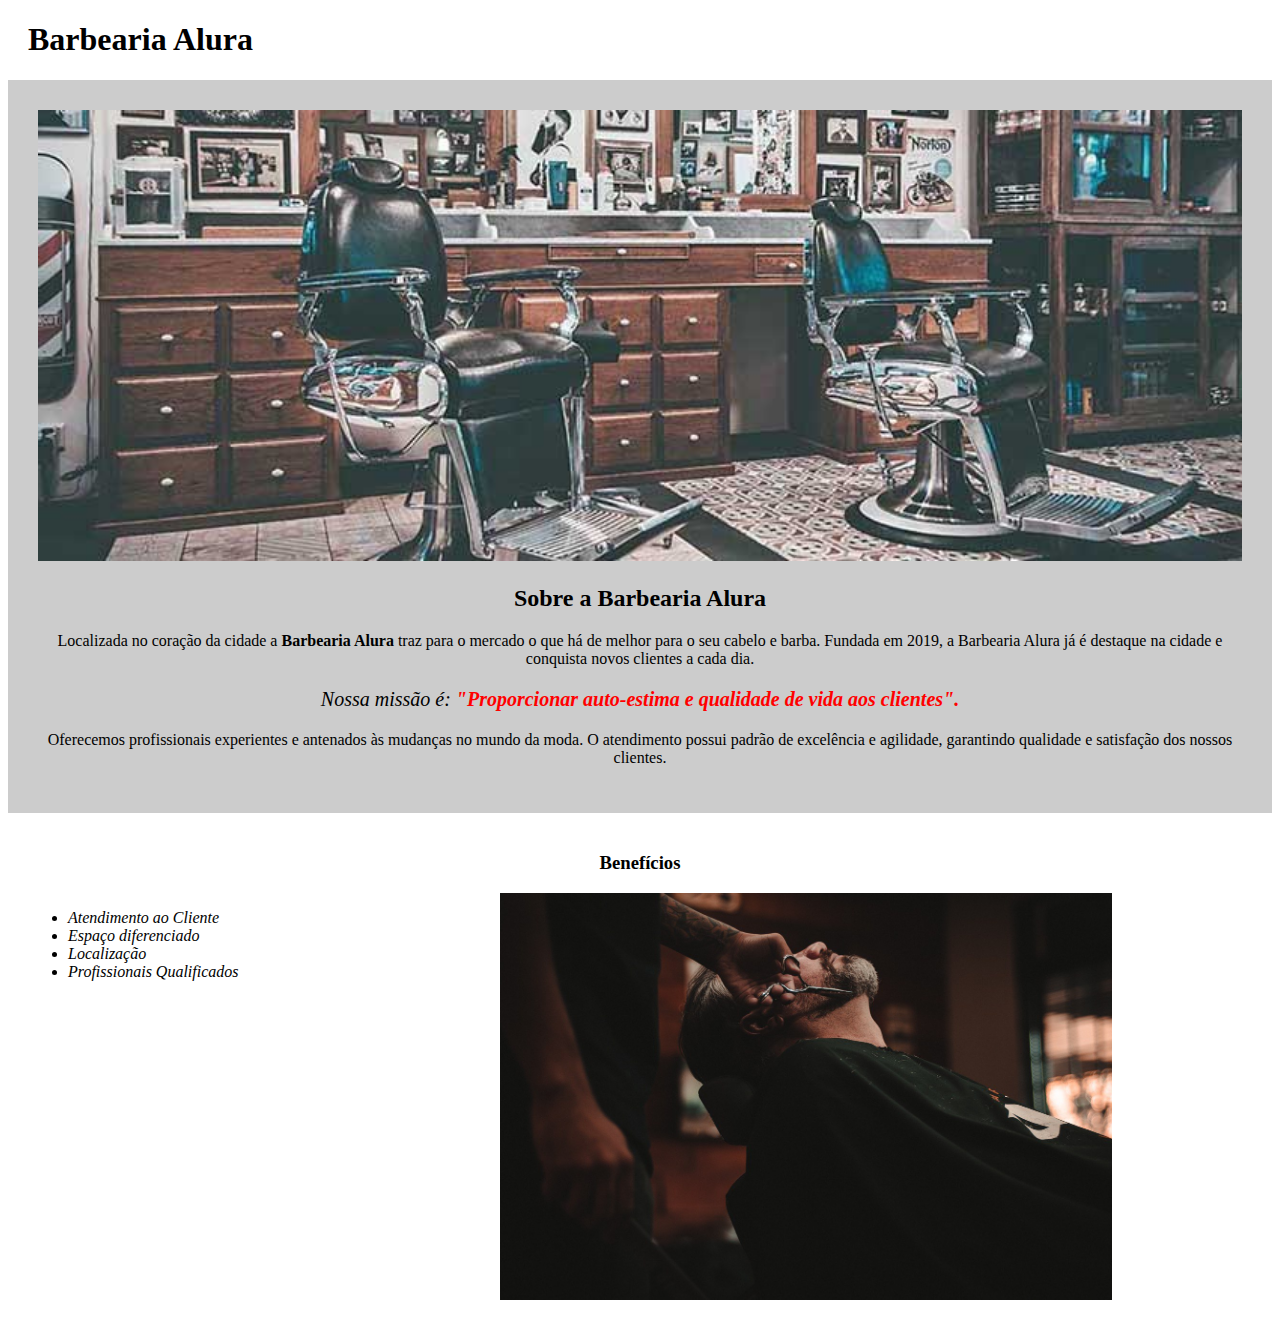
<file: index.html>
<!DOCTYPE html>
<html lang="pt-br">
<head>
    <meta charset="UTF-8">
    <meta http-equiv="X-UA-Compatible" content="IE=edge">
    <meta name="viewport" content="width=device-width, initial-scale=1.0">
    <title>Barbearia Alura</title>
    <link rel="stylesheet" href="style-home.css">
</head>
<body>
    <header>
        <h1>Barbearia Alura</h1>
       
    </header>
    <div class="principal">
        <img id="banner" src="banner/banner.jpg" alt="">
        <h2>Sobre a Barbearia Alura</h2>
        <p>Localizada no coração da cidade a <strong>Barbearia Alura</strong> traz para o mercado o que há de melhor para o seu cabelo e barba. Fundada em 2019, a Barbearia Alura já é destaque na cidade e conquista novos clientes a cada dia.</p>
        <p id="missao"><em>Nossa missão é: <strong>"Proporcionar auto-estima e qualidade de vida aos clientes".</strong></em></p>
        <p>Oferecemos profissionais experientes e antenados às mudanças no mundo da moda. O atendimento possui padrão de excelência e agilidade, garantindo qualidade e satisfação dos nossos clientes.</p>
    </div>

    <div class="beneficios">
        <h3>Benefícios</h3>

        <ul>
            <li class="itens">Atendimento ao Cliente</li>
            <li class="itens">Espaço diferenciado</li>
            <li class="itens">Localização</li>
            <li class="itens">Profissionais Qualificados</li>
           
        </ul>
        <img src="beneficios/beneficios.jpg" alt="" class="imagembeneficio">
    </div>
</body>
</html>
</file>
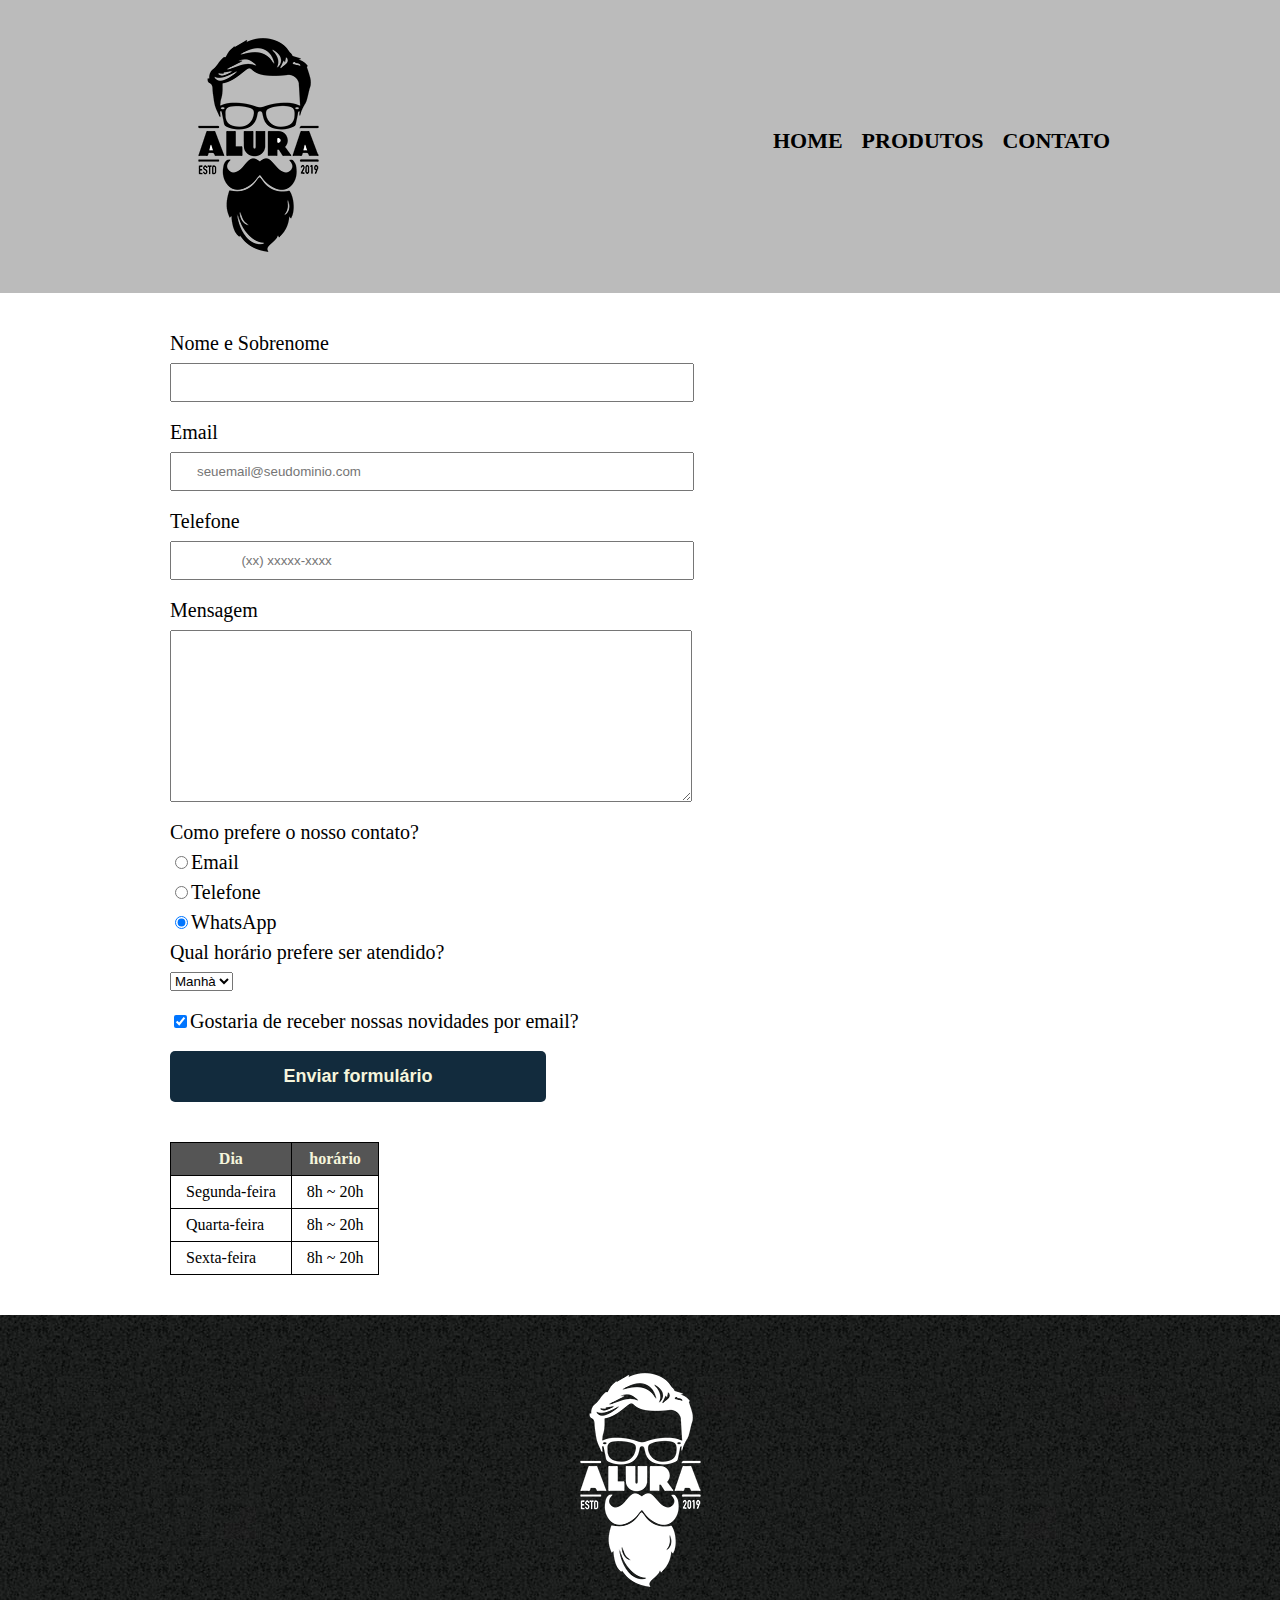
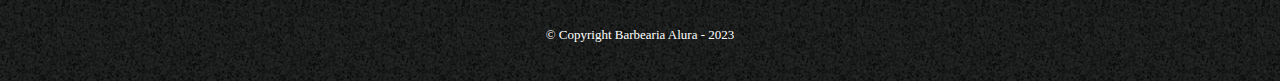
<file: contato.html>
<!DOCTYPE html>
<html lang="pt-br">
<head>
    <meta charset="UTF-8">
    <meta http-equiv="X-UA-Compatible" content="IE=edge">
    <meta name="viewport" content="width=device-width, initial-scale=1.0">
    <title>Contato - Barbearia Alura</title>
    <link rel="stylesheet" href="reset.css">
    <link rel="stylesheet" href="style.css">
</head>
<body>
    <header>
        <div class="caixa">
            <h1><img src="imagensprodutosbarbearia/logo.png" alt="Logo da barbearia Alura"></h1>

            <nav>
                <ul>
                    <li><a href="index.html">Home</a></li>
                    <li><a href="produtos.html">Produtos</a></li>
                    <li><a href="">Contato</a></li>
                </ul>
            </nav>
        </div>
       
       

    </header>

    <main>
        <form>
            <label for="nomesobrenome">Nome e Sobrenome</label>
            <input type="text" id="nomesobrenome" class="input-padrao" > 
        
            <label for="email">Email</label>
            <input type="email" id="email" class="input-padrao" required required placeholder="seuemail@seudominio.com">

            <label for="telefone">Telefone</label>
            <input type="tel" id="telefone" class="input-padrao" required placeholder="
            (xx) xxxxx-xxxx">

            <label for="mensagem">Mensagem</label>
            <textarea name="" id="mensagem" cols="65" rows="10" class="input-padrao" required></textarea>

            <fieldset>
                <legend>Como prefere o nosso contato?</legend>
                <label for="radio-email"><input type="radio" name="contato" value="email" id="radio-email">Email</label>
                

                <label for="radio-telefone"><input type="radio" name="contato" value="telefone" id="radio-telefone">Telefone</label>
                

                <label for="radio-whatsapp"><input type="radio" name="contato" value="whatsapp" checked id="radio-whatsapp">WhatsApp</label>
                
            </fieldset>

            <fieldset>
                <legend>Qual horário prefere ser atendido?</legend>
                <select name="" id="">
                    <option value="">Manhà</option>
                    <option value="">Tarde</option>
                    <option value="">Noite</option>
                </select>
            </fieldset>

            <label for="" class="checkbox"><input type="checkbox" checked>Gostaria de receber nossas novidades por email?</label>
            <input type="submit" value="Enviar formulário" class="enviar">
        </form>

        <table>
            <thead>
                <tr>
                    <th>Dia</th>
                    <th>horário</th>
                </tr>
            </thead>
            <tbody>
                <tr>
                    <td>Segunda-feira</td>
                    <td>8h    ~   20h</td>
                </tr>
                <tr>
                    <td>Quarta-feira</td>
                    <td>8h    ~   20h</td>
                </tr>
                <tr>
                    <td>Sexta-feira</td>
                    <td>8h    ~   20h</td>
                </tr>
            </tbody>
           
            
        </table>
    </main>
    <footer>
        <img src="./imagensprodutosbarbearia/logo-branco.png" alt="Logo da barbearia Alura">
        <p class="copyright">&copy; Copyright Barbearia Alura - 2023</p>
    </footer>
</body>
</html>
</file>
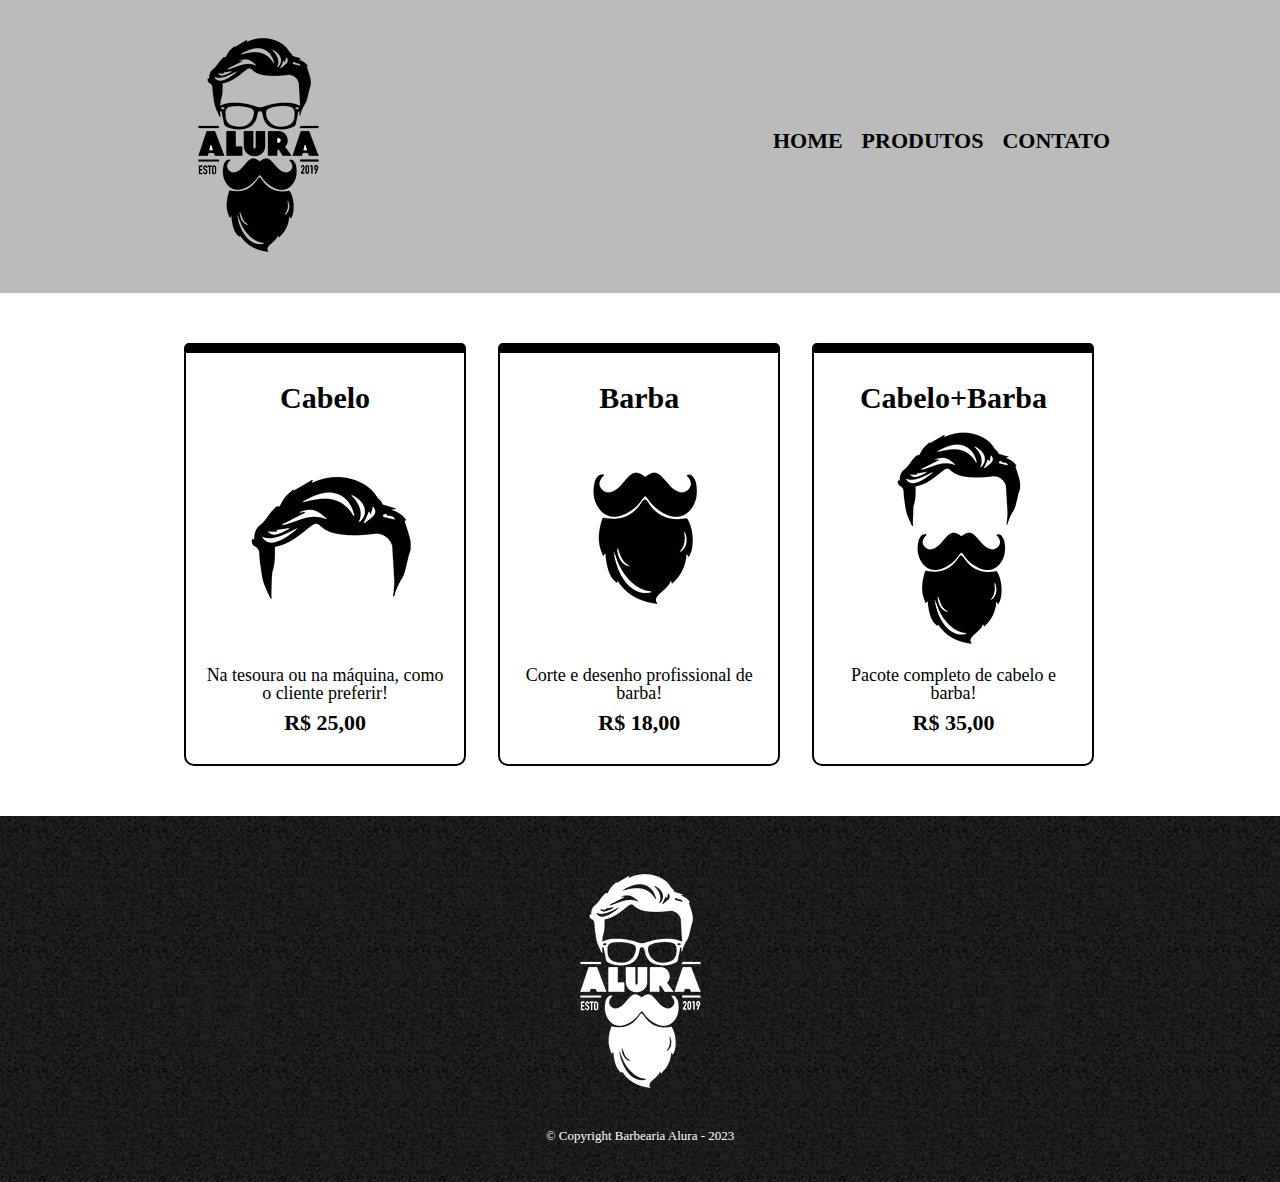
<file: produtos.html>
<!DOCTYPE html>
<html lang="pt-br">
<head>
    <meta charset="UTF-8">
    <meta http-equiv="X-UA-Compatible" content="IE=edge">
    <meta name="viewport" content="width=device-width, initial-scale=1.0">
    <title>Produtos - Barbearia Alura</title>
    <link rel="stylesheet" href="reset.css">
    <link rel="stylesheet" href="style.css">
</head>
<body>
    <header>
        <div class="caixa">
            <h1><img src="imagensprodutosbarbearia/logo.png" alt=""></h1>

            <nav>
                <ul>
                    <li><a href="index.html">Home</a></li>
                    <li><a href="produtos.html">Produtos</a></li>
                    <li><a href="">Contato</a></li>
                </ul>
            </nav>
        </div>
       
       

    </header>

    <main>
        <ul class="produtos">
            <li>
                <h2>Cabelo</h2>
                <img src="./imagensprodutosbarbearia/cabelo.jpg" alt="">
                <p class="descricao">Na tesoura ou na máquina, como o cliente preferir!</p>
                <p class="preco">R$ 25,00</p>
            </li>
            <li>
                <h2>Barba</h2>
            <img src="./imagensprodutosbarbearia/barba.jpg" alt="">
            <p class="descricao">Corte e desenho profissional de barba!</p>
            <p class="preco">R$ 18,00</p>
            </li>
            <li>
                <h2>Cabelo+Barba</h2>
                <img src="./imagensprodutosbarbearia/cabelo+barba.jpg" alt="">
                <p class="descricao">Pacote completo de cabelo e barba!</p>
                <p class="preco">R$ 35,00</p>
            </li>
        </ul>
    </main>

    <footer>
        <img src="./imagensprodutosbarbearia/logo-branco.png" alt="">
        <p class="copyright">&copy; Copyright Barbearia Alura - 2023</p>
    </footer>
</body>
</html>
</file>
<file: style-home.css>
h1 {
    padding-left: 20px;
}

#banner{
    width: 100%;
}

.principal {
    background: #cccccc;
    text-align: center;
    padding: 30px;
}

#missao {
    font-size: 20px;
}
em strong {
    color: red;
}
.itens {
    font-style: italic;
}
.beneficios {
    background: #ffffff;
    padding: 20px;
}
h3 {
    text-align: center;
}
ul {
    display: inline-block;
    vertical-align: top;
    width: 20%;
    margin-right: 15%;
}
.imagembeneficio {
    width: 50%;
}
</file>
<file: style.css>
header {
    background: #bbbbbb;
    padding: 20px 0;
}
.caixa{
    position: relative;
    width: 940px;
    margin: 0 auto;
}
nav{
    position: absolute;
    top: 110px;
    right: 0;
}
nav li{
    display: inline;
    margin: 0 0 0 15px;

}
nav a {
    text-transform: uppercase;
    color: black;
    font-weight: bold;
    font-size: 22px;
    text-decoration: none;

}
nav a:hover {
    color: #FD2134;
    text-decoration: underline;

}
.produtos {
    width: 940px;
    margin: 0 auto;
    padding: 50px 0;

}

.produtos li {
    display: inline-block;
    text-align: center;
    width: 30%;
    vertical-align: top;
    margin: 0 1.5%;
    padding: 30px 20px;
    box-sizing: border-box;
    border-color: #000000;
    border-width: 2px;
    border-style: solid;
    border-top-width: 10px;
    border-radius: 5px 5px 10px 10px;

}

.produtos li:hover {
    border-color: #FD2134;
}
.produtos li:active {
    border-color: #4C7FFF;
}
.produtos li:hover h2 {
    font-size: 34px;
}


.produtos h2 {
    font-size: 30px;
    font-weight: bold;
}
.preco {
    font-size: 22px;
    font-weight: bold;
    margin: 10px 0 0;
}
.descricao {
    font-size: 18px;
}

footer {
    text-align: center;
    background: url("./imagensprodutosbarbearia/bg.jpg");
    padding: 40px 0;
}
.copyright {
    color: #ffffff;
    font-size: 13px;
    margin-top: 20px;
}

main {
    width: 940px;
    margin: 0 auto;
}
form {
    margin: 40px 0;
}

form label, form legend {
    display: block;
    font-size: 20px;
    margin: 0 0 10px;
}

.input-padrao {
    display: block;
    margin: 0 0 20px;
    padding: 10px 25px;
    width: 50%;
}
.checkbox {
    margin: 20px 0;
}

.enviar {
    width: 40%;
    padding: 15px 0;
    background: #122B3D;
    color: beige;
    font-weight: bold;
    font-size: 18px;
    border: none;
    border-radius: 5px;
    transition: 1s all;
    cursor: pointer;
}
.enviar:hover {
    background: #DB7A00;
    transform: scale(1.2);
}
table {
    margin: 20px 0 40px;
}
thead {
    background: #555555;
    color: beige;
    font-weight: bold;

}

td, th {
    border: 1px solid #000;
    padding: 8px 15px ;

}
</file>
